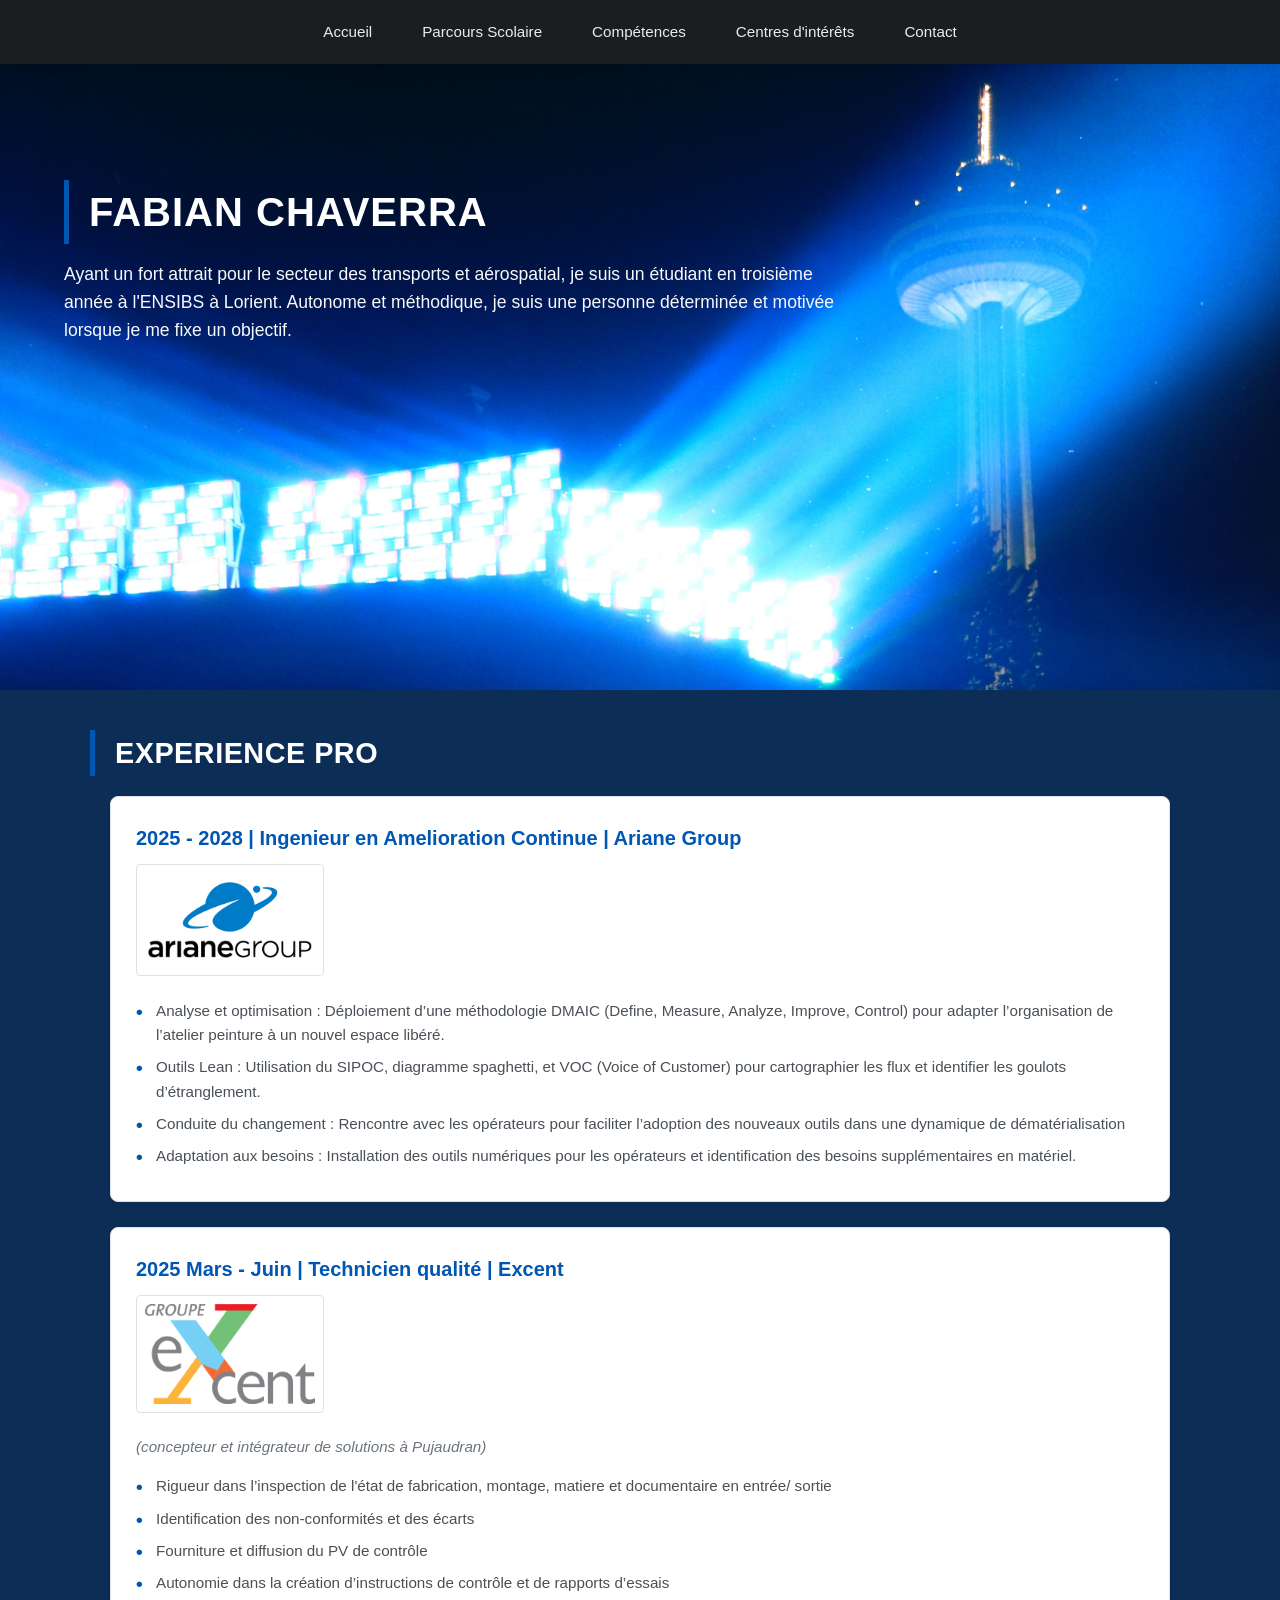
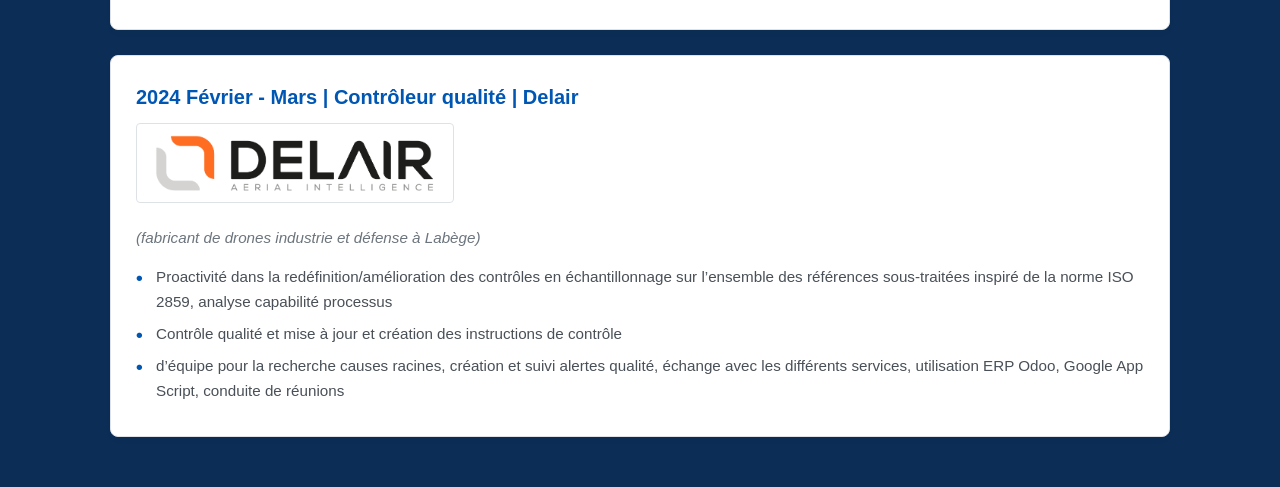
<file: index.html>
<!DOCTYPE html> 
<html lang="fr"> 
<head>  
    <title>CV Fab</title> 
        <link rel="shortcut icon" href="logosite.png">
        <link rel="stylesheet" href="styleCV.CSS">
         <meta name="viewport" content="width=device-width, initial-scale=1.0">
        <meta charset="utf-8">
        <script src="fadein.js"></script>
</head>

<body>
<div class="zonebanniere">


    <div class="rangeeboutons">
        <nav>
        <a href="index.html" class="boutonBanniere">Accueil</a>
        <a href="parcoursscolaire.html" class="boutonBanniere">Parcours Scolaire</a>
        <a href="competences.html" class="boutonBanniere">Compétences</a>
        <a href="centresinterets.html" class="boutonBanniere">Centres d'intérêts</a>
        <a href="contact.html" class="boutonBanniere">Contact</a>
        </nav>
    </div>
</div>

<style>
    body {
        background-color: rgb(12, 46, 86);
    }
</style>

<div class="presentation">

    <div class="textecentral">
        <h1>Fabian Chaverra</h1>
        <p>Ayant un fort attrait pour le secteur des transports et aérospatial, je suis un étudiant en troisième
            année à l'ENSIBS à Lorient.
            Autonome et méthodique, je suis une personne déterminée et motivée lorsque je me fixe un objectif.
        </p>
    </div>
   
</div>

    
    <h1 style="color:  white;">Experience pro</h1>
    <div class="sectionexperiences">
        
        <div class="experiencePro">
            <h3>2025 - 2028 | Ingenieur en Amelioration Continue | Ariane Group</h3>
            <a href="https://www.ariane.group/en/" class="boutonentreprise"><img src="arianegroup-vector-logo.png" alt="photo delair" width="170" height="62,7"></a>
        
            <ul> 
                <li>Analyse et optimisation : Déploiement d’une méthodologie DMAIC (Define, Measure, Analyze, Improve, Control) 
                    pour adapter l’organisation de l’atelier peinture à un nouvel espace libéré.</li>
                <li>Outils Lean : Utilisation du SIPOC, diagramme spaghetti, et VOC (Voice of Customer) pour cartographier les flux et identifier les goulots d’étranglement.</li>
                <li>Conduite du changement : Rencontre avec les opérateurs pour faciliter l’adoption des nouveaux outils dans une dynamique de dématérialisation</li> 
                <li>Adaptation aux besoins : Installation des outils numériques pour les opérateurs et identification des besoins supplémentaires en matériel.</li>
            </ul>
        </div>

        <div class="experiencePro">
            <h3>2025 Mars - Juin | Technicien qualité | Excent</h3>
            <a href="https://excent.fr/" class="boutonentreprise"><img src="excent_logo_groupe_gris_a3_2016-11-24_15-35-8_532-1680x979.png" alt="photo delair" width="170" height="62,7"></a>
        
            <h4> (concepteur et intégrateur de solutions à Pujaudran)</h4>
            <ul> 
                <li>  Rigueur dans l’inspection de l'état de fabrication, montage, matiere et documentaire en entrée/ sortie</li>
                <li>Identification des non-conformités et des écarts</li>
                <li>Fourniture et diffusion du PV de contrôle</li> 
                <li>Autonomie dans la création d’instructions de contrôle et de rapports d’essais</li>
            </ul>
        </div>

        <div class="experiencePro">
            <h3>2024 Février - Mars | Contrôleur qualité | Delair</h3>
            <a href="https://delair.aero/" class="boutonentreprise"><img src="Delair_Logo_Original_Orange-Grey.webp" alt="photo delair" width="300" height="62,7"></a>
        
            <h4> (fabricant de drones industrie et défense à Labège)</h4>
            <ul> 
                <li>  Proactivité dans la redéfinition/amélioration des contrôles en échantillonnage sur l’ensemble des
                références sous-traitées inspiré de la norme ISO 2859, analyse capabilité processus</li>
                <li>Contrôle qualité et mise à jour et création des instructions de contrôle</li>
                <li>d’équipe pour la recherche causes racines, création et suivi alertes qualité, échange avec les
                différents services, utilisation ERP Odoo, Google App Script, conduite de réunions</li> 
            </ul>
        </div>
        
    </div>

</body>

</html>
</file>
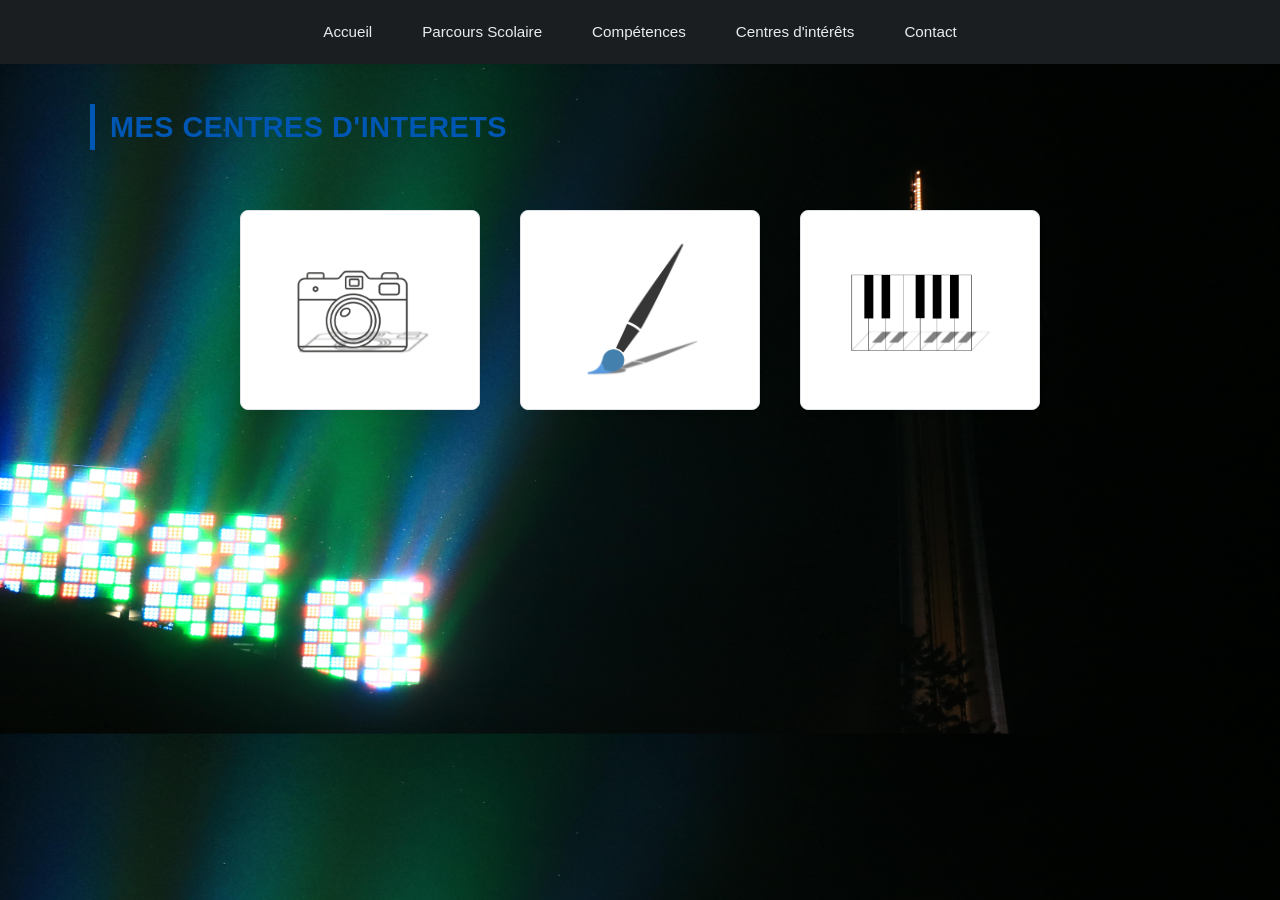
<file: centresinterets.html>
<!DOCTYPE html> <html lang="fr"> <head>  <title>Centres interets</title> 
    <link rel="shortcut icon" href="logosite.png"> 
    <link rel="stylesheet" href="styleCV.CSS">
    <meta name="viewport" content="width=device-width, initial-scale=1.0">
    <meta charset="utf-8">
    <script src="centresinterets.js"></script> 
    <script src="fadein.js"></script>
</head>
<body>
     <style>
    body {
        background-image: url('IMG_7840.JPG');
        background-size: 100% 100%;
        padding-bottom: 19%;
    }
</style>

    <div class="zonebanniere">
        <div class="rangeeboutons">
            <nav>
                <a href="index.html" class="boutonBanniere">Accueil</a>
                <a href="parcoursscolaire.html" class="boutonBanniere">Parcours Scolaire</a>
                <a href="competences.html" class="boutonBanniere">Compétences</a>
                <a href="centresinterets.html" class="boutonBanniere">Centres d'intérêts</a>
                <a href="contact.html" class="boutonBanniere">Contact</a>
            </nav>
        </div>
    </div>

        <div>
            <h2>Mes centres d'interets</h2>
        </div>

        <div class="conteneur-media-interet" id="zoneMedia"></div>

        <div class="zonecentresinterets">
            <div class="interet">
                <button onclick="afficherInteret('photo')"><img src="appareil photo.png" alt="appareil photo"></button>
            </div>
            <div class="interet">
                <button onclick="afficherInteret('peinture')"><img src="Pinceau.png" alt="pinceau"></button>
            </div>
            <div class="interet">
                <button onclick="afficherInteret('piano')"><img src="piano.png" alt="piano"></button>
            </div>
    </div>
</body>
</html>
</file>
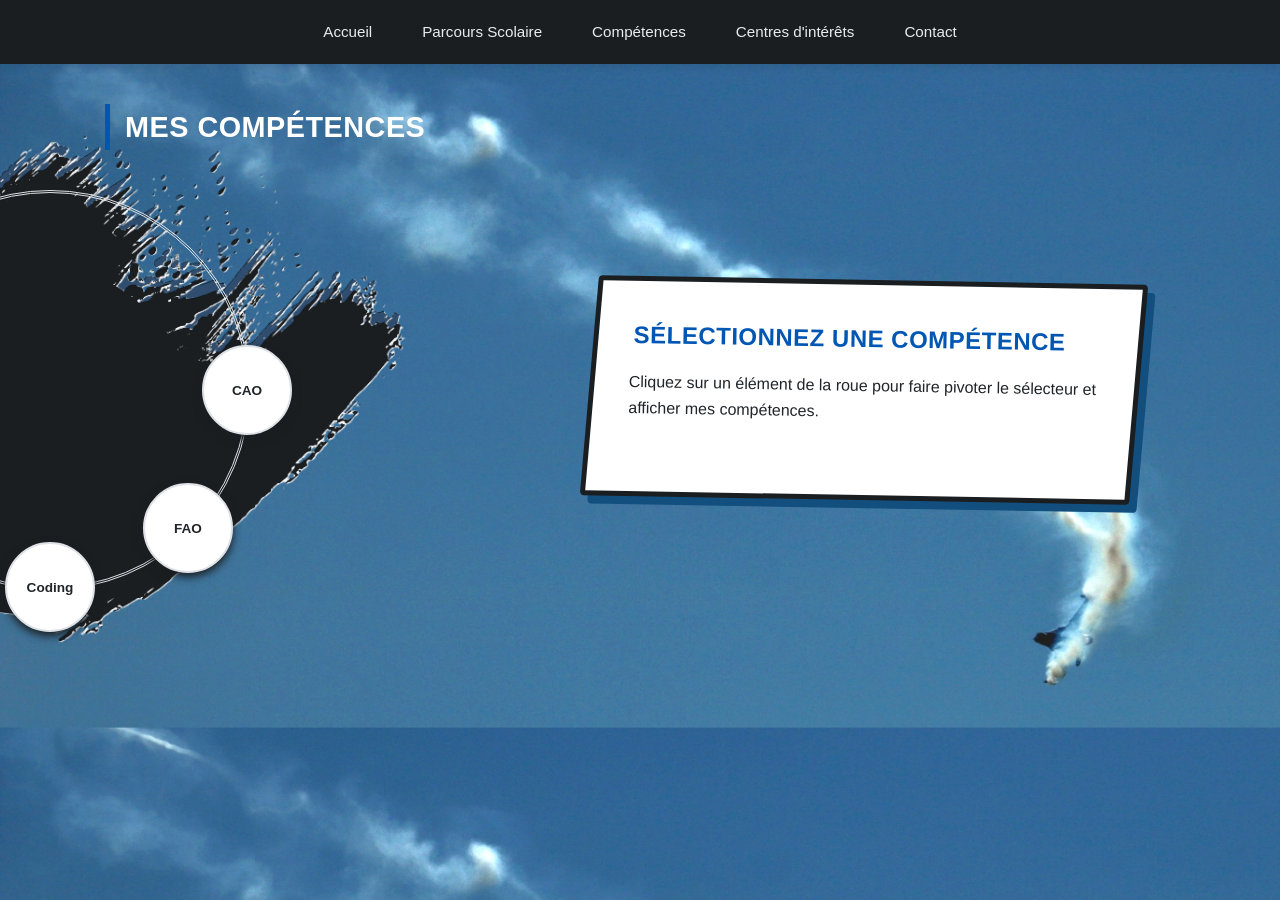
<file: competences.html>
<!DOCTYPE html> 
<html lang="fr">
<head>
    <title>Compétences</title> 
    <link rel="stylesheet" href="styleCV.CSS">
    <link rel="shortcut icon" href="logosite.png"> 
    <meta name="viewport" content="width=device-width, initial-scale=1.0">
    <meta charset="utf-8">
    <script src="compétences.js"></script> 
    <script src="fadein.js"></script>
</head>
<body>
    <style>
        body{
            background-image: url("IMG_8370.JPG");
            background-size: 100% 101%; 
        }
    </style>

    <div class="zonebanniere">
        <div class="rangeeboutons">
            <nav>
                <a href="index.html" class="boutonBanniere">Accueil</a>
                <a href="parcoursscolaire.html" class="boutonBanniere">Parcours Scolaire</a>
                <a href="competences.html" class="boutonBanniere">Compétences</a>
                <a href="centresinterets.html" class="boutonBanniere">Centres d'intérêts</a>
                <a href="contact.html" class="boutonBanniere">Contact</a>
            </nav>
        </div>
    </div>

    <div class="conteneur-competences">
        <h2>Mes compétences</h2>
        
        <div class="zone-interactive-demiroue-p5-style">
            
            <div class="fond-destructure-competences"></div>

            <div class="demi-roue" id="maRoue">
                <button class="comp-item-roue r1" onclick="tournerRoue(0, 'cao')">CAO</button>
                <button class="comp-item-roue r2" onclick="tournerRoue(45, 'fao')">FAO</button>
                <button class="comp-item-roue r3" onclick="tournerRoue(90, 'programmation')">Coding</button>
                <button class="comp-item-roue r4" onclick="tournerRoue(135, 'gestion de projet')">Gestion de projet</button>
            </div>

            <div class="boite-explication-droite" id="zoneTexte">
                <h3>Sélectionnez une compétence</h3>
                <p>Cliquez sur un élément de la roue pour faire pivoter le sélecteur et afficher mes compétences.</p>
            </div>
            
        </div>
    </div>
</body>
</html>
</file>
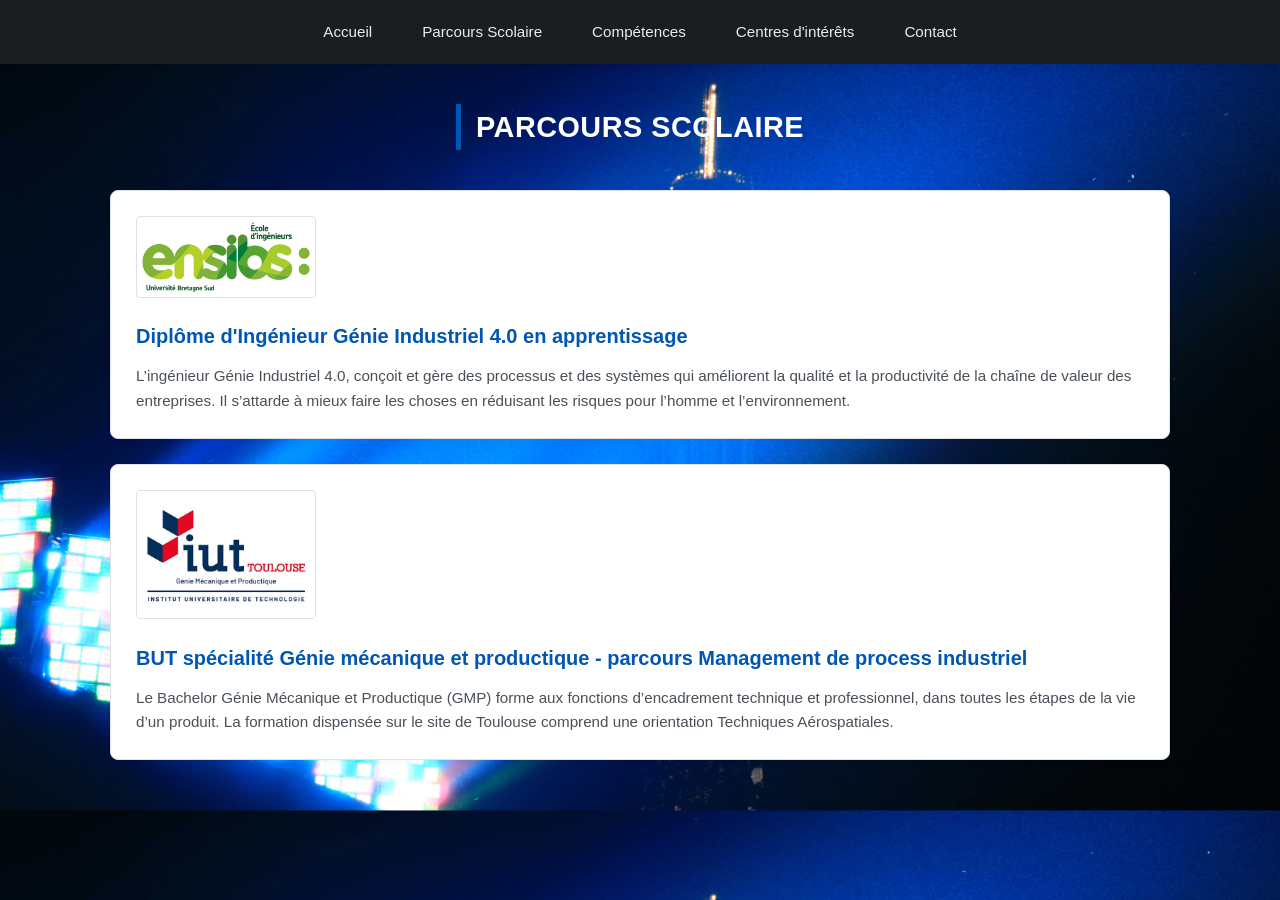
<file: parcoursscolaire.html>
<!DOCTYPE html>
<html lang="fr">
<head>
    <title>CV Fab</title> 
    <link rel="stylesheet" href="styleCV.CSS">
    <link rel="shortcut icon" href="logosite.png"> 
    <meta name="viewport" content="width=device-width, initial-scale=1.0">
    <meta charset="utf-8">
    <script src="parcours.js"></script> </head> 
    <script src="fadein.js"></script>


<body>

    <style>
    body {
        background-image: url('IMG_7843(1).JPG');
        background-size: 100% 100%;
    }
</style>

<div class="zonebanniere">
    <div class="rangeeboutons">
        <nav>
        <a href="index.html" class="boutonBanniere">Accueil</a>
        <a href="parcoursscolaire.html" class="boutonBanniere">Parcours Scolaire</a>
        <a href="competences.html" class="boutonBanniere">Compétences</a>
        <a href="centresinterets.html" class="boutonBanniere">Centres d'intérêts</a>
        <a href="contact.html" class="boutonBanniere">Contact</a>
        </nav>
    </div>
</div>

<div class="parcoursscolaire">
    <h2 style="color:white">Parcours scolaire</h2>
    
    <div class="etablissement">
        <a href="https://www-ensibs.univ-ubs.fr/" class="boutonecole" onclick="ouvrirIframe(event, this.href)">
            <img src="logo ENSIBS.png" alt="image">
        </a>
        <h2>Diplôme d'Ingénieur Génie Industriel 4.0 en apprentissage</h2>
        <p>L’ingénieur Génie Industriel 4.0, conçoit et gère des processus et des systèmes qui améliorent la qualité et la productivité de la chaîne de valeur des entreprises. Il s’attarde à mieux faire les choses en réduisant les risques pour l’homme et l’environnement.</p>
    </div>

    <div class="etablissement">
        <a href="https://www.univ-tlse3.fr/decouvrir-nos-diplomes/but-specialite-genie-mecanique-et-productique" class="boutonecole" onclick="ouvrirIframe(event, this.href)">
            <img src="OIP.jpg" alt="image">
        </a>
        <h2>BUT spécialité Génie mécanique et productique - parcours Management de process industriel</h2>
        <p>Le Bachelor Génie Mécanique et Productique (GMP) forme aux fonctions d’encadrement technique et professionnel, dans toutes les étapes de la vie d’un produit.
             La formation dispensée sur le site de Toulouse comprend une orientation Techniques Aérospatiales.</p>
    </div>


<div id="zoneIframe" class="modal-iframe">
    <div class="contenu-iframe">
        <span class="bouton-fermer" onclick="fermerIframe()"> X Fermer</span>
        <iframe id="monIframe" src="" frameborder="0"></iframe>
    </div>
</div>

</body>
</html>
</file>
<file: styleCV.CSS>
/* ==========================================================================
   1. VARIABLES & POLICES (Thème Monochrome & Bleu)
   ========================================================================== */
:root {
    --bg-color: 000000#;       /* Gris très clair pour le fond de page */
    --surface-color: #ffffff;  /* Blanc pour les cartes d'expérience */
    --text-main: #212529;      /* Gris anthracite presque noir pour le texte */
    --text-muted: #6c757d;     /* Gris moyen pour les sous-titres/notes */
    --border-color: #dee2e6;   /* Gris clair pour les séparateurs */
    
    /* Déclinaisons de Bleu (La touche de couleur) */
    --blue-primary: #0056b3;   /* Bleu acier pour les éléments importants */
    --blue-hover: #004085;     /* Bleu plus foncé pour les survols */
    --blue-light: #e7f1ff;     /* Bleu très clair pour les fonds discrets */
}

* { 
    box-sizing: border-box;
    margin: 0;
    padding: 0;
}

body {
    font-family: 'Segoe UI', Tahoma, Geneva, Verdana, sans-serif;
    background-color: var(--bg-color);
    color: var(--text-main);
    line-height: 1.6;
    padding-bottom: 50px;
    /* 1. La page démarre invisible et légèrement décalée vers le bas */
    opacity: 0;
    transform: translateY(10px);
    
    /* 2. On configure la transition : 0.8 seconde de douceur absolue */
    transition: opacity 1s ease-out, transform 0.8s ease-out;
}

/* 3. La classe qui sera activée en JavaScript dès que tout est prêt */
body.chargee {
    opacity: 1;
    transform: translateY(0);
}

/* ==========================================================================
   2. BANNIÈRE & NAVIGATION
   ========================================================================== */
.zonebanniere {
    background-color: #1a1e21; /* Gris très sombre / noir */
    position: sticky;
    top: 0;
    z-index: 100;
    box-shadow: 0 2px 10px rgba(0, 0, 0, 0.1);
}

.rangeeboutons nav {
    display: flex;
    justify-content: center;
    max-width: 1100px;
    margin: 0 auto;
    padding: 10px;
}

.boutonBanniere {
    color: #e9ecef;
    text-decoration: none;
    padding: 10px 20px;
    margin: 0 5px;
    font-weight: 500;
    font-size: 0.95rem;
    border-radius: 4px;
    transition: all 0.3s ease;
}

.boutonBanniere:hover {
    background-color: var(--blue-primary);
    color: white;
}

/* ==========================================================================
   3. SECTION PRÉSENTATION / HERO
   ========================================================================== */
.presentation {
    position: relative;
    color: black;
    padding: 0 5%;
    overflow: hidden;
    background-image: url("IMG_7853bis.JPG");
    background-size: 100% 100%;  
    align-items: center;
}



.textecentral {
    position: relative;
    z-index: 2;
    max-width: 800px;
    margin-top: 10%;
    margin-bottom: 30%;
    align-items: center;
 
}

.textecentral h1 {
    font-size: 2.5rem;
    margin-bottom: 2%;
    letter-spacing: 1px;
    color: white;
}

.textecentral p {
    font-size: 1.1rem;
    color: #f8f9fa;
    font-weight: 300;
}

/* ==========================================================================
   4. TITRES PRINCIPAUX
   ========================================================================== */
h1 {
    max-width: 1100px;
    margin: 40px auto 20px auto;
    padding: 0 20px;
    font-size: 1.8rem;
    color: #343a40;
    text-transform: uppercase;
    letter-spacing: 0.5px;
    border-left: 5px solid var(--blue-primary); /* Ligne bleue distinctive */
}

/* ==========================================================================
   5. SECTION EXPERIENCES
   ========================================================================== */
.sectionexperiences {
    max-width: 1100px;
    margin: 0 auto;
    padding: 0 20px;
    display: flex;
    flex-direction: column;
    gap: 25px; /* Espace entre les cartes */
}

.experiencePro {
    background-color: var(--surface-color);
    border: 1px solid var(--border-color);
    border-radius: 8px;
    padding: 25px;
    box-shadow: 0 4px 6px rgba(0, 0, 0, 0.02);
    transition: transform 0.2s ease, box-shadow 0.2s ease;
}

.experiencePro:hover {
    transform: translateY(-2px);
    box-shadow: 0 6px 12px rgba(0, 0, 0, 0.05);
    border-color: #ced4da;
}

.experiencePro h3 {
    color: var(--blue-primary);
    font-size: 1.25rem;
    margin-bottom: 10px;
}

.experiencePro h4 {
    color: var(--text-muted);
    font-weight: 500;
    font-size: 0.95rem;
    margin-bottom: 15px;
    font-style: italic;
}

/* Bouton / Logo entreprise */
.boutonentreprise {
    display: inline-block;
    margin-bottom: 15px;
    padding: 8px;
    background-color: #fff;
    border: 1px solid var(--border-color);
    border-radius: 4px;
    transition: border-color 0.2s;
}

.boutonentreprise:hover {
    border-color: var(--blue-primary);
}

.boutonentreprise img {
    max-width: 100%;
    height: auto; /* Permet de garder le ratio sans écraser le logo */
    display: block;
}

/* Listes à puces */
.experiencePro ul {
    list-style-type: none; /* Enlève les puces par défaut */
    padding-left: 0;
}

.experiencePro li {
    position: relative;
    padding-left: 20px;
    margin-bottom: 8px;
    font-size: 0.95rem;
    color: #495057;
}

/* Création d'une puce personnalisée bleue */
.experiencePro li::before {
    content: "•";
    color: var(--blue-primary);
    font-weight: bold;
    font-size: 1.2rem;
    position: absolute;
    left: 0;
    top: -2px;
}

/* ==========================================================================
   6. RESPONSIVE DESIGN (Adaptation Mobile)
   ========================================================================== */
@media (max-width: 768px) {
    .rangeeboutons nav {
        flex-direction: column;
        align-items: center;
    }
    
    .boutonBanniere {
        width: 100%;
        text-align: center;
        margin: 2px 0;
    }

    .textecentral h1 {
        font-size: 2rem;
    }
    
    .experiencePro {
        padding: 15px;
    }
}

/* ==========================================================================
   7. SPECIFICITÉS PAGE CONTACT (Réseaux & Formulaire)
   ========================================================================== */

/* Ajustement du titre "CONTACT" ou "Mes Réseaux" */
.textecontacts {
    text-align: center;
    margin: 40px auto 20px auto;
    max-width: 600px;
    color: white;
}

.textecontacts h1 {
    /* Reprend le style exact des h1 de l'index */
    font-size: 1.8rem;
    text-transform: uppercase;
    letter-spacing: 0.5px;
    border-left: 5px solid var(--blue-primary);
    padding-left: 15px;
    text-align: left;
    color: white;
}

/* Domptage du logo LinkedIn géant */
.boutonreseau img {
    width: 70px; /* Taille propre et pro */
    height: auto;
    display: block;
    margin: 20px auto; /* Centre le logo */
    transition: transform 0.2s ease, filter 0.2s ease;
}

.boutonreseau img:hover {
    transform: scale(1.08); /* Léger effet dynamique au survol */
    filter: brightness(0.9); /* Assombrit très légèrement le bleu au survol */
}

/* Mise en page de la boîte du formulaire (Format Carte) */
.zoneformulaire {
    max-width: 600px;
    margin: 30px auto 60px auto; /* Centre le bloc sur la page */
    padding: 30px;
    background-color: var(--surface-color); /* Fond blanc comme les exp pro */
    border: 1px solid var(--border-color);
    border-radius: 8px;
    box-shadow: 0 4px 6px rgba(0, 0, 0, 0.02);
}

.zoneformulaire h3 {
    font-size: 1.3rem;
    color: #343a40;
    margin-bottom: 25px;
    text-align: center;
    text-transform: uppercase;
    letter-spacing: 0.5px;
}

/* Nettoyage de la liste HTML */
.zoneformulaire ul {
    list-style: none;
    padding: 0;
    margin: 0;
}

.zoneformulaire li {
    margin-bottom: 20px;
    display: flex;
    flex-direction: column; /* Label au-dessus du champ */
    gap: 6px;
}

/* Style des étiquettes (Nom, E-mail...) */
.zoneformulaire label {
    font-weight: 600;
    font-size: 0.9rem;
    color: #495057;
}

/* Design des champs de texte */
.zoneformulaire input[type="text"],
.zoneformulaire input[type="email"],
.zoneformulaire textarea {
    width: 100%;
    padding: 12px;
    border: 1px solid var(--border-color);
    border-radius: 4px;
    background-color: #f8f9fa; /* Gris très clair */
    font-family: inherit;
    font-size: 0.95rem;
    color: var(--text-main);
    transition: all 0.2s ease;
}

/* Effet focus quand on clique pour écrire */
.zoneformulaire input:focus,
.zoneformulaire textarea:focus {
    outline: none;
    border-color: var(--blue-primary); /* Le fameux bleu acier */
    background-color: #ffffff;
    box-shadow: 0 0 0 3px rgba(0, 86, 179, 0.15); /* Halo bleu discret */
}

/* Contrainte sur la zone de message */
.zoneformulaire textarea {
    min-height: 130px;
    resize: vertical; /* Permet d'agrandir uniquement vers le bas */
}

/* Alignement et design du bouton "Envoyer" */
.zoneformulaire .button {
    text-align: right; /* Aligné à droite dans la carte */
    margin-top: 20px;
}

.zoneformulaire button[type="submit"] {
    background-color: var(--blue-primary); /* Fond bleu */
    color: white;
    border: none;
    padding: 12px 28px;
    font-size: 1rem;
    font-weight: 600;
    border-radius: 4px;
    cursor: pointer;
    transition: background-color 0.2s ease, transform 0.1s ease;
}

.zoneformulaire button[type="submit"]:hover {
    background-color: var(--blue-hover); /* Bleu plus foncé */
}

.zoneformulaire button[type="submit"]:active {
    transform: scale(0.98); /* Effet bouton enfoncé */
}

/* ==========================================================================
   8. PAGE PARCOURS SCOLAIRE
   ========================================================================== */

/* Conteneur principal de la page */
.parcoursscolaire {
    max-width: 1100px;
    margin: 0 auto;
    padding: 0 20px;
    display: flex;
    flex-direction: column;
    gap: 25px; /* Espace entre chaque diplôme */
}

/* Le titre principal "Parcours scolaire" */
.parcoursscolaire h2:first-child {
    font-size: 1.8rem;
    text-transform: uppercase;
    letter-spacing: 0.5px;
    border-left: 5px solid var(--blue-primary); /* Ligne bleue comme sur l'index */
    padding-left: 15px;
    margin-top: 40px;
    margin-bottom: 15px;
    text-align: left;

}

/* Chaque bloc de diplôme (effet carte blanche) */
.etablissement {
    background-color: var(--surface-color); /* Blanc */
    border: 1px solid var(--border-color);
    border-radius: 8px;
    padding: 25px;
    box-shadow: 0 4px 6px rgba(0, 0, 0, 0.02);
    transition: transform 0.2s ease, box-shadow 0.2s ease;
}

.etablissement:hover {
    transform: translateY(-2px);
    box-shadow: 0 6px 12px rgba(0, 0, 0, 0.05);
    border-color: #ced4da;
}

/* Domptage des logos des écoles */
.boutonecole {
    display: inline-block;
    margin-bottom: 15px;
    max-width: 180px; /* Évite que le logo prenne tout l'écran */
    padding: 5px;
    background-color: #fff;
    border: 1px solid var(--border-color);
    border-radius: 4px;
    transition: border-color 0.2s;
}

.boutonecole:hover {
    border-color: var(--blue-primary);
}

.boutonecole img {
    width: 100%;
    height: auto;
    display: block;
}

/* Titre du diplôme à l'intérieur de la carte */
.etablissement h2 {
    color: var(--blue-primary); /* Bleu acier */
    font-size: 1.25rem;
    margin-bottom: 12px;
    font-weight: 600;
}

/* Description de la formation */
.etablissement p {
    font-size: 0.95rem;
    color: #495057;
    line-height: 1.6;
}

/* ==========================================================================
   9. PAGE CENTRES D'INTÉRÊT (Grille alignée et affichage dynamique)
   ========================================================================== */

/* Titre principal de la page */
body > div > h2 {
    max-width: 1100px;
    margin: 40px auto 30px auto; /* Légèrement réduit pour accueillir le média */
    padding: 0 20px;
    font-size: 1.8rem;
    color: #0056b3;
    text-transform: uppercase;
    letter-spacing: 0.5px;
    border-left: 5px solid var(--blue-primary);
    padding-left: 15px;
}

 
/* ⚡ LA ZONE PHOTO INJECTÉE (3 PHOTOS EN LIGNE + DESCRIPTION EN DESSOUS) */
.conteneur-media-interet {
    max-width: 1200px; /* Aligné sur la largeur max de ta grille d'icônes */
    margin: 0 auto;
    padding: 0 20px;
    display: flex;
    flex-wrap: wrap;       /* ⚡ Permet au texte de sauter à la ligne en dessous des images */
    justify-content: center;/* Centre les éléments horizontalement */
    align-items: flex-start;
    
    /* Gestion de l'ouverture fluide */
    max-height: 0; 
    opacity: 0;
    overflow: hidden; 
    transition: max-height 0.6s cubic-bezier(0.25, 1, 0.5, 1), opacity 0.4s ease, margin 0.5s ease;
}

/* Classe active déclenchée en JS pour déployer l'image et pousser la grille */
.conteneur-media-interet.visible {
    max-height: 1200px; 
    opacity: 1;
    margin-bottom: 50px; 
  

}

/* Conteneur de CHAQUE image (Style Brut - Répartis sur une ligne) */
.conteneur-media-interet .cadre-photo {
    flex: 1 1 290px;       /* ⚡ S'adapte de façon fluide. Largeur de base autour de 250px par cadre */
    max-width: 320px;      /* Évite que les photos deviennent géantes sur très grand écran */
    height: 240px;         /* Hauteur fixe pour que les 3 cadres soient parfaitement alignés */
    border: 3px solid #1a1e21;
    border-radius: 4px;
    overflow: hidden;
    box-shadow: 6px 6px 0px #1a1e21; /* Légèrement réduit pour ne pas surcharger à trois */
    transform: skewX(-2deg);
    margin: 15px;          /* Espace régulier tout autour de chaque cadre */
}

.conteneur-media-interet .cadre-video {
    flex: 1 1 350px;       /* ⚡ S'adapte de façon fluide. Largeur de base autour de 250px par cadre */
    height: 400px;  
    max-width: 800px;       /* Hauteur fixe pour que les 3 cadres soient parfaitement alignés */
    border: 3px solid #1a1e21;
    border-radius: 4px;
    overflow: hidden;
    box-shadow: 6px 6px 0px #1a1e21; /* Légèrement réduit pour ne pas surcharger à trois */
    transform: skewX(-2deg);
    margin: 15px;          /* Espace régulier tout autour de chaque cadre */
}

.conteneur-media-interet .cadre-photo img {
    width: 100%;
    height: 100%;
    object-fit: cover;     /* Remplissage propre sans déformer tes visuels */
    display: block;
}

.conteneur-media-interet .cadre-video video {
    width: 100%;
    height: 100%;
    object-fit: cover;     /* Remplissage propre sans déformer tes visuels */
    display: block;
}

/* ⚡ Légende texte sous le bloc de photos */
.conteneur-media-interet p {
    width: 100%;           /* ⚡ FORCE le texte à prendre toute la largeur et donc à passer EN DESSOUS */
    font-size: 1.1rem;
    color: var(--text-main);
    font-weight: 500;
    text-align: center;
    margin-top: 20px;      /* Crée une belle respiration sous les cadres */
    padding: 0 40px;
}

/* Le conteneur global des icônes (qui réagit à la poussée) */
.zonecentresinterets {
    max-width: 1200px;
    margin: 30px auto 80px auto; 
    padding: 0 20px;
    display: flex;
    justify-content: center;   
    align-items: center;       
    gap: 40px;
    color: rgb(255, 255, 255);
    transition: transform 0.5s cubic-bezier(0.25, 1, 0.5, 1); /* Transition fluide lors du glissement */
}


/* Le bloc qui entoure le bouton */
.interet {
    flex: 0 1 240px;           
    transition: all 0.5s cubic-bezier(0.25, 1, 0.5, 1);
}

/* Les boutons */
.interet button {
    width: 100%;
    height: 200px;             
    background-color: var(--surface-color);
    border: 1px solid var(--border-color);
    border-radius: 8px;
    padding: 20px;
    cursor: pointer;
    box-shadow: 0 4px 6px rgba(0, 0, 0, 0.02);
    display: flex;
    justify-content: center;
    align-items: center;
    transition: all 0.5s ease;
}

.interet button img {
    width: 140px;              
    height: 140px;             
    object-fit: contain;       
    display: block;
    transition: transform 0.5s ease;
}

/* INTERACTIONS HOVER */
.interet button:hover {
    transform: translateY(-5px);
    border-color: var(--blue-primary);
    box-shadow: 0 8px 20px rgba(0, 86, 179, 0.12);
}

.interet button:hover img {
    transform: scale(1.08);    
}

.interet button:active {
    transform: translateY(-2px);
}

/* ==========================================================================
   11. PAGE COMPÉTENCES (Système de Demi-Roue et Splash Fixe)
   ========================================================================== */

.conteneur-competences {
    max-width: 100%;
    margin: 0 auto;
    padding: 0 20px 40px 50px; /* Ajout d'un padding en bas pour éviter la fuite des marges */    
    overflow-x: hidden; /* Évite un bug de défilement horizontal avec le splash */
    height: 100%;  
     
}

.conteneur-competences h2 {
    font-size: 1.8rem;
    color: white;
    text-transform: uppercase;
    letter-spacing: 0.5px;
    border-left: 5px solid var(--blue-primary);
    padding-left: 15px;
    margin-top: 40px;
    margin-bottom: 20px;
}

/* Grille principale corrigée (sans le padding-left parasite) */
.zone-interactive-demiroue-p5-style{
    display: flex;
    position: relative;
    min-height: 400px;
    align-items: center;
    justify-content: flex-end; /* Pousse la boîte de texte à droite */
    padding-left: 0;           /* ⚡ CORRECTION : Supprime l'espace blanc à gauche */
    margin: 40px auto;
}

/* 🟢 LE SPLASH EN ARRIÈRE-PLAN (FIXE) */
.fond-destructure-competences {
    position: absolute;
    left: -190px;              /* Ajustement pour incruster le splash dans le bord gauche */
    top: 50%;
    transform: translateY(-50%); /* Centre verticalement le splash */
    width: 550px;              /* Taille idéale pour entourer la roue */
    height: 550px;
    
    background-image: url('splash.png'); 
    background-size: contain;
    background-repeat: no-repeat;
    background-position: center;
    
    z-index: 1;                /* Se place derrière la roue */
    pointer-events: none;      /* Permet de cliquer à travers l'image sans bloquer les boutons */
}

/* 🔵 LA DEMI-ROUE TOURNANTE (MILIEU) */
.demi-roue {
    position: absolute;
    left: -200px;              /* ⚡ CORRECTION : Pile à la moitié de sa largeur pour épouser le bord */
    top: calc(50% - 200px);    
    width: 400px;
    height: 400px;
    border-radius: 50%;
    border: 3px double var(--border-color);
    background-color: transparent;
    
    transform-origin: center center; 
    transition: transform 0.6s cubic-bezier(0.25, 1, 0.5, 1); 
    z-index: 2;                /* Devant le splash */
}

/* Style commun des boutons sur la roue */
.comp-item-roue {
    position: absolute;
    width: 90px;
    height: 90px;
    border-radius: 50%;
    background-color: var(--surface-color);
    border: 2px solid var(--border-color);
    color: var(--text-main);
    font-weight: 600;
    font-size: 0.85rem;
    cursor: pointer;
    display: flex;
    justify-content: center;
    align-items: center;
    box-shadow: 0 4px 8px #1a1e21;
    
    transform-origin: center center;
    transition: border-color 0.3s, color 0.3s, background-color 0.3s;

    /* Ajustement du centre du bouton */
    margin-top: -45px;
    margin-left: -45px;
}

/* POSITIONNEMENT EN ARC DE CERCLE (Moitié droite du cercle) */
.comp-item-roue.r1 { top: 50%; left: 100%; }  /* À droite toute (0° / Est) */
.comp-item-roue.r2 { top: 85%; left: 85%; }   /* Sud-Est */
.comp-item-roue.r3 { top: 100%; left: 50%; }  /* En bas plein (90° / Sud) */
.comp-item-roue.r4 { top: 85%; left: 15%; }   /* Sud-Ouest */

/* Effet au survol d'un bouton */
.comp-item-roue:hover {
    border-color: var(--blue-primary);
    color: var(--blue-primary);
    background-color: var(--blue-light);
}

/* --- LA BOITE DE TEXTE STYLE MANGA/JEU (FIXE À DROITE) --- */
.boite-explication-droite {
    width: 100%;
    max-width: 550px;
    min-height: 220px;
    background-color: var(--surface-color);
    margin-right: 10%;
    
    /* ⚡ DESIGN BRUT : Bordure noire épaisse et solide */
    border: 5px solid #1a1e21; 
    border-radius: 4px; /* Coins plus tranchants et dynamiques */
    padding: 35px;
    
    /* ⚡ DOUBLE NOIR FIXE : Ombre pleine, 100% opaque, sans aucun flou (0px) */
    box-shadow: 8px 8px 0px #124f7e; 
    
    /* ⚡ DYNAMISME : Légère inclinaison en biais pour casser la rigidité du rectangle */
    transform: skewX(-4deg) rotate(1deg);
    
    position: relative; 
    z-index: 3; 
    transition: transform 0.3s ease, box-shadow 0.3s ease;
}

/* Effet de survol sur la boîte pour augmenter l'effet d'optique */
.boite-explication-droite:hover {
    transform: skewX(-4deg) rotate(1deg) translate(-2px, -2px);
    box-shadow: 10px 10px 0px #1a1e21;
}

/* ⚡ REDRESSEMENT DU TEXTE À L'INTÉRIEUR */
/* On contre-incline le texte pour qu'il reste parfaitement horizontal et lisible */
.boite-explication-droite h3, 
.boite-explication-droite p {
    transform: skewX(4deg); 
    position: relative;
}

.boite-explication-droite h3 {
    color: var(--blue-primary);
    font-size: 1.5rem;
    font-weight: 900; /* Typographie très épaisse style impact */
    text-transform: uppercase;
    letter-spacing: 0.5px;
    margin-bottom: 15px;
}

.boite-explication-droite p {
    color: var(--text-main);
    font-size: 1rem;
    line-height: 1.6;
    font-weight: 500;
}

/* --- ANIMATIONS DE SWITCH --- */

/* La classe qui sera injectée par le JS sur la boîte */
.boite-explication-droite.activation-switch {
    animation: pop-switch 0.4s cubic-bezier(0.175, 0.885, 0.32, 1.275);
}

/* L'animation de la boîte (elle rentre un peu vers l'intérieur puis reprend sa place avec force) */
@keyframes pop-switch {
    0% {
        transform: skewX(-4deg) rotate(1deg) scale(0.96);
        box-shadow: 2px 2px 0px #1a1e21;
        border-color: var(--blue-primary);
    }
    50% {
        transform: skewX(-4deg) rotate(1deg) scale(1.02);
        box-shadow: 12px 12px 0px #1a1e21;
    }
    100% {
        transform: skewX(-4deg) rotate(1deg) scale(1);
        box-shadow: 8px 8px 0px #1a1e21;
    }
}

/* L'animation du texte à l'intérieur (apparition fluide de bas en haut) */
.boite-explication-droite h3,
.boite-explication-droite p {
    animation: fade-in 0.3s ease-out forwards;
}

@keyframes fade-in {
    0% {
        opacity: 0;
        transform: skewX(4deg) translateY(10px);
    }
    100% {
        opacity: 1;
        transform: skewX(4deg) translateY(0);
    }
}

/* ==========================================================================
   12. FENÊTRE POPUP / IFRAME (Parcours Scolaire)
   ========================================================================== */

/* Le fond noir semi-transparent qui couvre tout le site */
.modal-iframe {
    display: none; /* Caché par défaut */
    position: fixed;
    top: 0;
    left: 0;
    width: 100%;
    height: 100%;
    background-color: rgba(0, 0, 0, 0.7); /* Assombrit l'arrière-plan */
    z-index: 1000; /* Passe au-dessus de tout, même de la bannière */
    justify-content: center;
    align-items: center;
}

/* La boîte blanche au centre */
.contenu-iframe {
    background-color: var(--surface-color);
    width: 85%;
    height: 85%;
    border-radius: 8px;
    box-shadow: 0 10px 30px rgba(0, 0, 0, 0.3);
    display: flex;
    flex-direction: column;
    overflow: hidden;
    border: 2px solid var(--blue-primary); /* Encadré bleu de ta DA */
}

/* Le bouton Fermer en haut de la fenêtre */
.bouton-fermer {
    background-color: #1a1e21;
    color: white;
    padding: 10px 20px;
    text-align: right;
    cursor: pointer;
    font-weight: 600;
    font-size: 0.9rem;
    transition: background-color 0.2s;
    display: inline-block;
}

.bouton-fermer:hover {
    background-color: var(--blue-primary); /* Devient bleu au survol */
}

/* L'iframe qui prend tout l'espace restant dans la boîte */
.contenu-iframe iframe {
    width: 100%;
    height: 100%;
    background-color: white;
}
</file>
